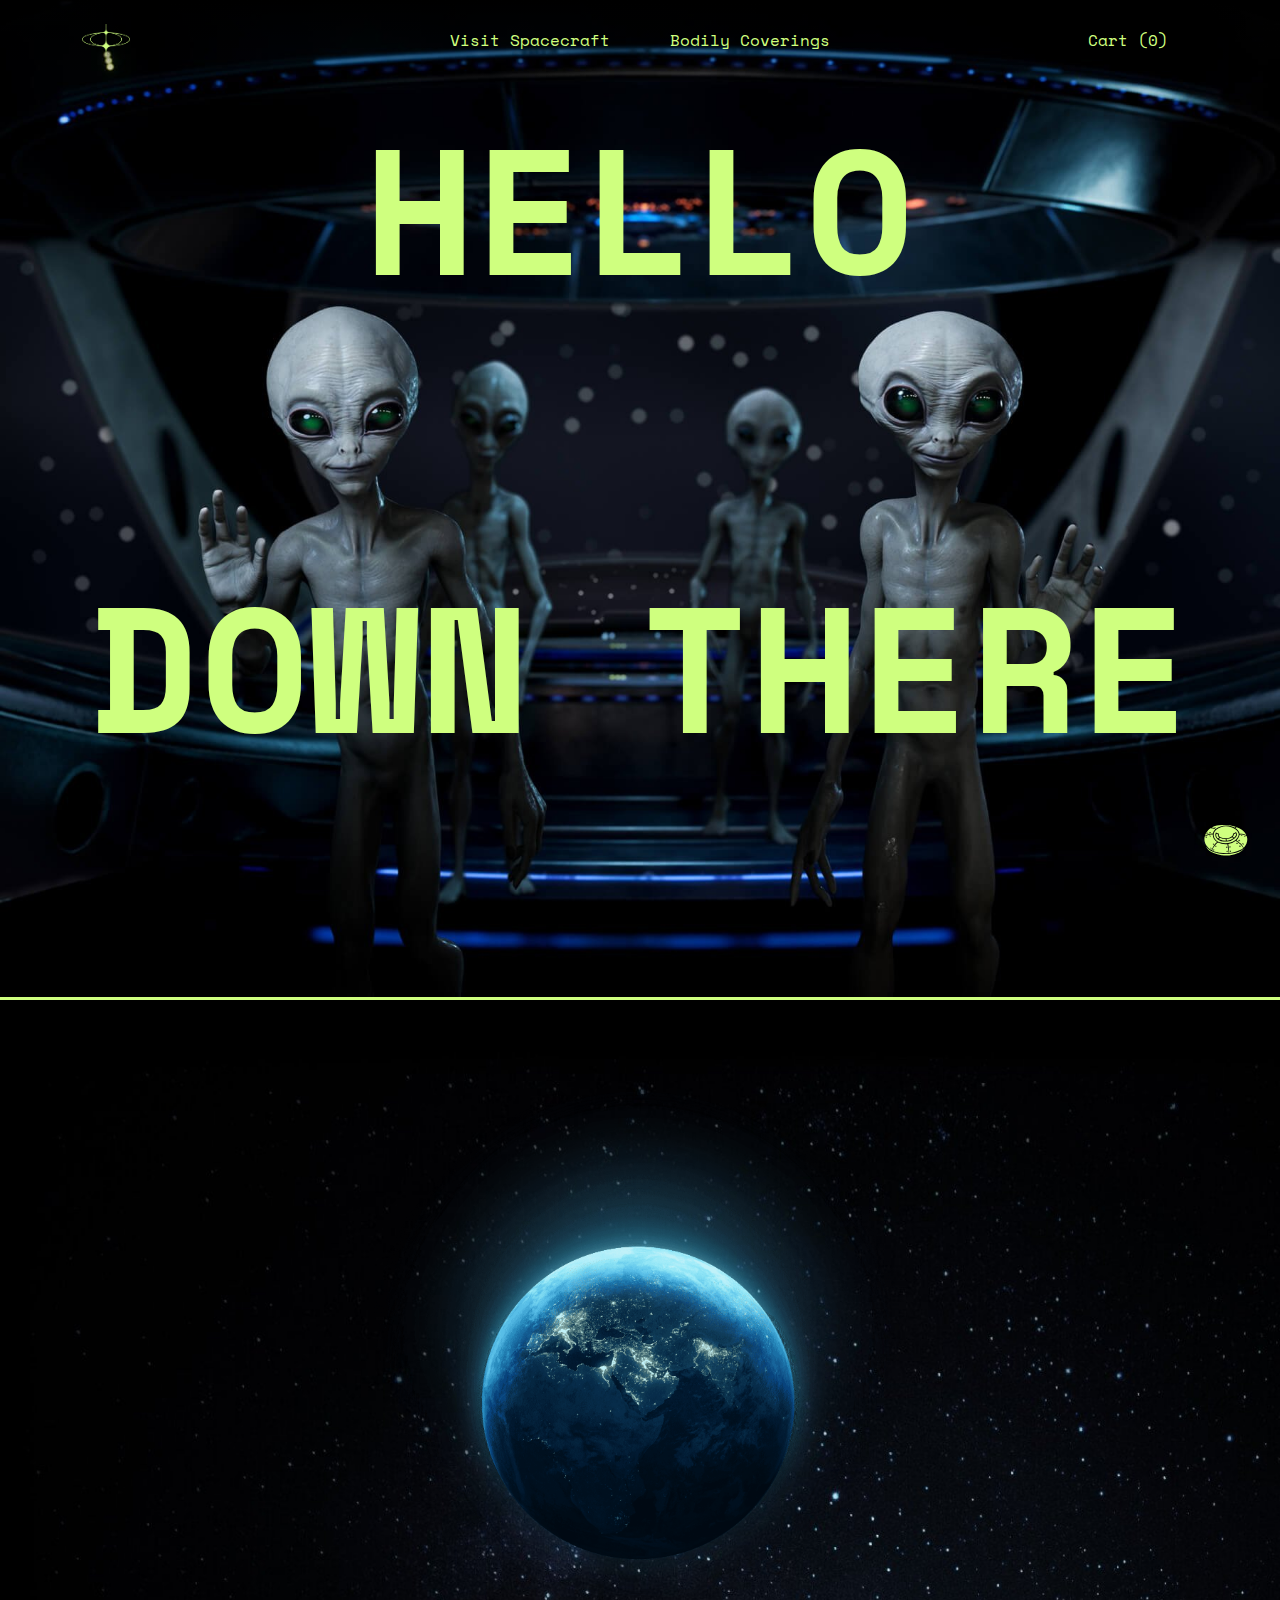
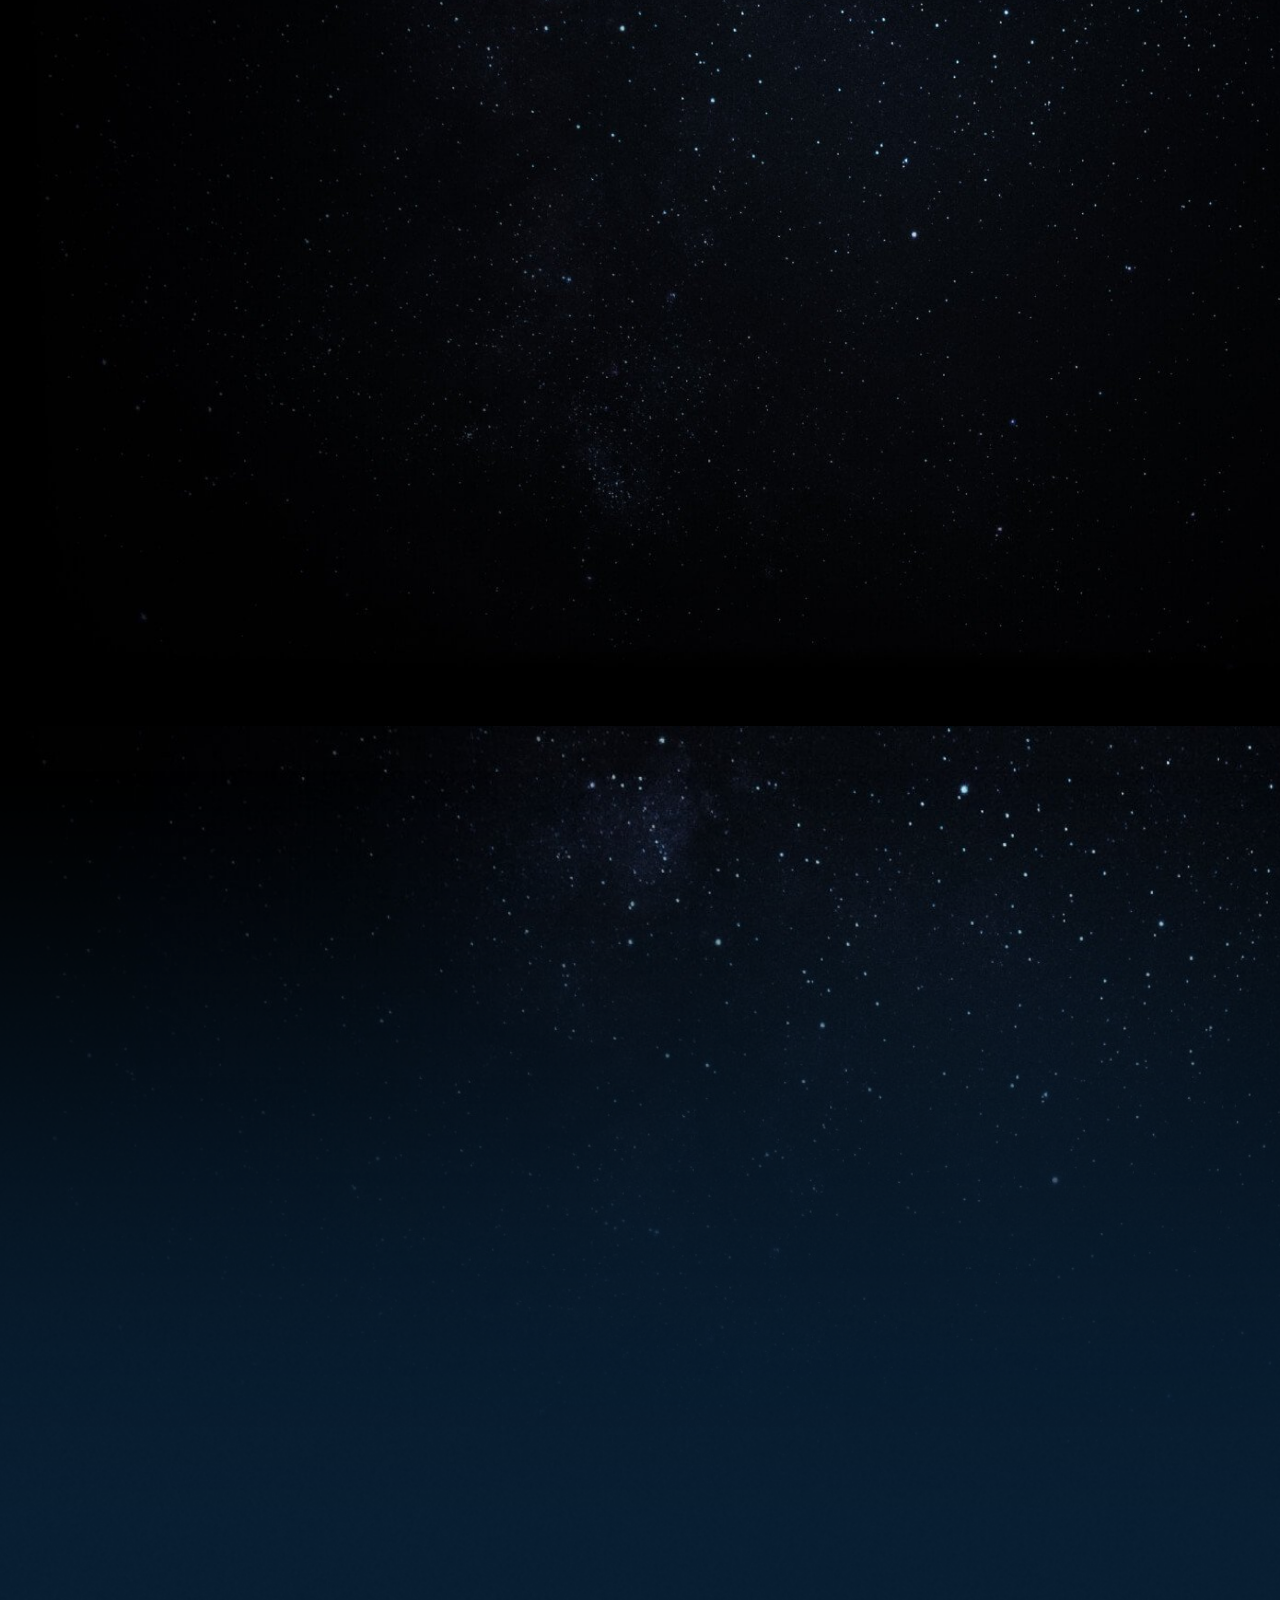
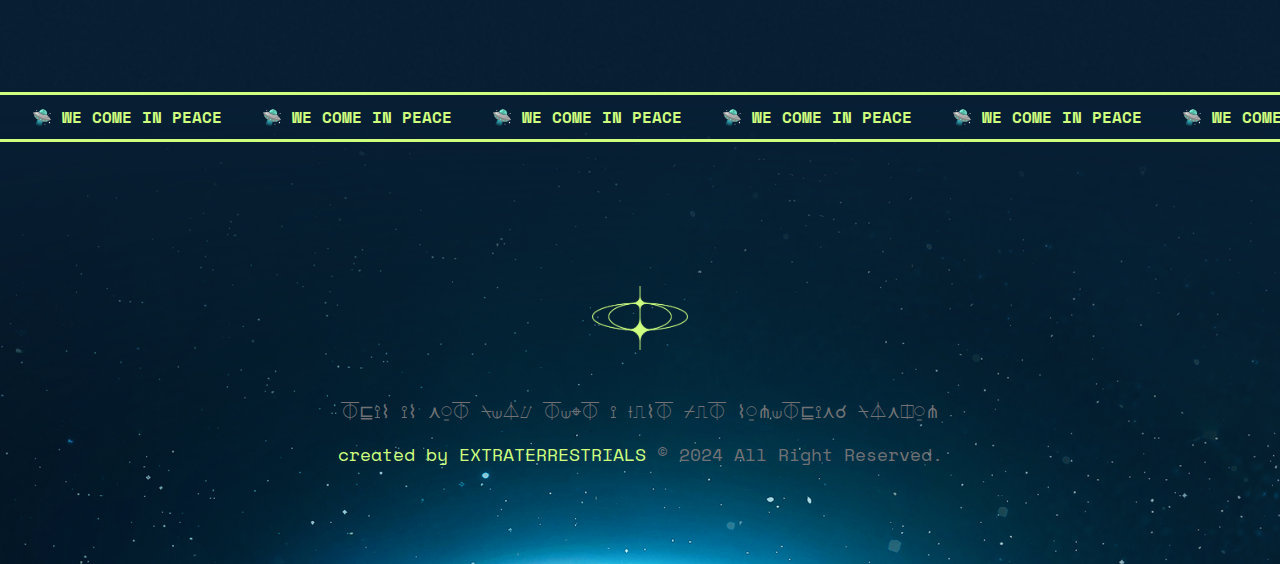
<file: index.html>
<!DOCTYPE html>
<html lang="en">

<head>
    <meta charset="UTF-8">
    <meta name="viewport" content="width=device-width, initial-scale=1.0">
    <title>extraterrestrials</title>
    <!-- fonts -->
    <link rel="preconnect" href="https://fonts.googleapis.com">
    <link rel="preconnect" href="https://fonts.gstatic.com" crossorigin>
    <link href="https://fonts.googleapis.com/css2?family=Space+Mono:ital,wght@0,400;0,700;1,400;1,700&display=swap"
        rel="stylesheet">
    <!-- stylesheets -->
    <link href="https://cdn.jsdelivr.net/npm/bootstrap@5.3.3/dist/css/bootstrap.min.css" rel="stylesheet"
        integrity="sha384-QWTKZyjpPEjISv5WaRU9OFeRpok6YctnYmDr5pNlyT2bRjXh0JMhjY6hW+ALEwIH" crossorigin="anonymous">
    <link rel="stylesheet" href="styles.css">
    <!--icon-->
    <link rel="icon" href="pics/alien.png">

</head>

<body>
    <!-- Navbar -->
    <nav class="navbar navbar-expand-lg">
        <div class="container">
            <a href="index.html">
                <img src="pics/Union.png" style="width: auto; height: 32px;">
            </a>
            <button class="navbar-toggler" type="button" data-toggle="collapse" data-target="#navbarNav"
                aria-controls="navbarNav" aria-expanded="false" aria-label="Toggle navigation">
                <span class="navbar-toggler-icon"></span>
            </button>
            <div class="collapse navbar-collapse " id="navbarNav">
                <ul class="navbar-nav ms-auto position-absolute top-50 start-50 translate-middle">
                    <li class="nav-item">
                        <a class="nav-link text-sm" href="spacecraft.html">Visit Spacecraft</a>
                    </li>
                    <li class="nav-item">
                        <a class="nav-link text-sm" href="bodily-coverings.html">Bodily Coverings</a>
                    </li>
                </ul>
                <ul class="navbar-nav ms-auto ">
                    <li class="nav-item">
                        <a class="nav-link text-sm" href="cart.html">Cart (0)</a>
                    </li>
                </ul>
            </div>
        </div>
    </nav>

    <!-- Hero section -->
    <section class="hero-section">
        <div class="container d-flex justify-content-center align-items-center">
            <div class="">
                <div class="col-12 text-center">
                    <h1 class="text-color top-text text-xl">HELLO</h1>
                </div>
                <div class="text-center">
                    <h1 class="text-color bottom-text text-xl">DOWN THERE</h1>
                </div>
            </div>
        </div>
        </div>
    </section>

    <!-- about section -->
    <section class="about-section section-padding">
        <div class=" d-flex justify-content-center align-items-center">
            <div class="row container">
                <div class="services-info col-12 mt-auto mb-5 text-center">
                    <div class="container mb-5">
                        <!-- it moves! -->
                        <img src="pics/earth.png" alt="Earth" class="earth-image"
                            style="max-width: 50%; max-height: auto;">
                    </div>
                    <div class="container fade-up">
                        <div class="mx-auto text-center" style="max-width: 800px;">
                            <h2 class="text-color mb-4 ">GREETINGS, EARTHLINGS!</h2>

                            <p class="text-color">What does a highly advanced civilization have to do to get noticed
                                around
                                here?<br><br>
                                We hail from the constellation Canis Minor and we're here to harvest your organs and
                                drain
                                your
                                oceans for rocket fuel. Kidding! That's more of a Canis Major vibe.<br><br>
                                Given that your human civilization has not yet achieved interstellar travel, you are
                                likely
                                unaware of how lonely space is. But we are aware! So we hooked up some garvanplows to a
                                couple
                                of flargenbows (and a minoflor, just for giggles) and set out to find some friends in
                                the
                                cosmos.<br><br>
                                For the last hundred years, we've been trying to make contact with you, to no avail. But
                                then
                                our Lead Human Researcher made a huge breakthrough: nothing is real to humans until it
                                is on
                                the
                                internet. So, we sincerely hope the 55,419th time is the charm!
                            </p>
                        </div>
                    </div>
                </div>
            </div>
        </div>
    </section>

    <!-- FAQ start -->
    <section class="faq-section text-color">
        <div class="overlay pt-5 ">
            <div class="container-fluid py-5">
                <div class="container py-5">
                    <div class="mx-auto text-center fade-up" style="max-width: 800px;">
                        <h1 class="faq-title">FAQS</h1>
                        <p class="faq-description text-color p-5">
                            We understand enough about your fragile human brains to know that you probably have
                            questions
                            about the sudden appearance of a race of technologically superior space beings on your
                            intergalactic doorstep. Our Human Affairs Officer has prepared some answers below.
                        </p>
                    </div>
                    <div class="row fade-up">
                        <div class="col-lg-4">
                            <div class="accordion" id="accordionFAQ1">
                                <div class="accordion-item">
                                    <h2 class="accordion-header" id="headingOne">
                                        <button class="accordion-button collapsed" type="button" data-toggle="collapse"
                                            data-target="#collapseOne" aria-expanded="false"
                                            aria-controls="collapseOne">
                                            WHAT PLANET DO WE LIVE ON?
                                        </button>
                                    </h2>
                                    <div id="collapseOne" class="accordion-collapse collapse"
                                        aria-labelledby="headingOne" data-parent="#accordionFAQ1">
                                        <div class="accordion-body">
                                            There are a few planets in the constellation Canis Minor unknown to humans.
                                            Most
                                            of us call the planet Strogador home, but some of the crew hails from the
                                            surrounding systems.
                                        </div>
                                    </div>
                                </div>
                                <div class="accordion-item">
                                    <h2 class="accordion-header" id="headingTwo">
                                        <button class="accordion-button collapsed" type="button" data-toggle="collapse"
                                            data-target="#collapseTwo" aria-expanded="false"
                                            aria-controls="collapseTwo">
                                            ARE WE FRIENDLY?
                                        </button>
                                    </h2>
                                    <div id="collapseTwo" class="accordion-collapse collapse"
                                        aria-labelledby="headingTwo" data-parent="#accordionFAQ1">
                                        <div class="accordion-body">
                                            Yes!!!!!!!! Please trust us!!! PLEASE!
                                        </div>
                                    </div>
                                </div>
                                <div class="accordion-item">
                                    <h2 class="accordion-header" id="headingThree">
                                        <button class="accordion-button collapsed" type="button" data-toggle="collapse"
                                            data-target="#collapseThree" aria-expanded="false"
                                            aria-controls="collapseThree">
                                            DO WE BREATHE OXYGEN?
                                        </button>
                                    </h2>
                                    <div id="collapseThree" class="accordion-collapse collapse"
                                        aria-labelledby="headingThree" data-parent="#accordionFAQ1">
                                        <div class="accordion-body">
                                            No. When we step off our spacecraft, we’re basically “holding our breath”
                                            the
                                            way humans would underwater. We’re able to do it for several hours before
                                            needing to re-board the ship for some of our fresh air.
                                        </div>
                                    </div>
                                </div>
                                <div class="accordion-item">
                                    <h2 class="accordion-header" id="headingFour">
                                        <button class="accordion-button collapsed" type="button" data-toggle="collapse"
                                            data-target="#collapseFour" aria-expanded="false"
                                            aria-controls="collapseFour">
                                            DO WE BELIEVE IN ASTROLOGY?
                                        </button>
                                    </h2>
                                    <div id="collapseFour" class="accordion-collapse collapse"
                                        aria-labelledby="headingFour" data-parent="#accordionFAQ1">
                                        <div class="accordion-body">
                                            We use the stars primarily as a map for travel, but sure, they could be a
                                            map
                                            for our personalities, too!
                                        </div>
                                    </div>
                                </div>
                                <div class="accordion-item">
                                    <h2 class="accordion-header" id="headingFive">
                                        <button class="accordion-button collapsed" type="button" data-toggle="collapse"
                                            data-target="#collapseFive" aria-expanded="false"
                                            aria-controls="collapseFive">
                                            HOW MUCH DNA DO WE SHARE?
                                        </button>
                                    </h2>
                                    <div id="collapseFive" class="accordion-collapse collapse"
                                        aria-labelledby="headingFive" data-parent="#accordionFAQ1">
                                        <div class="accordion-body">
                                            About 75%, which is as much DNA as you share with a chicken. This makes you
                                            poor
                                            test subjects, so no worries there!
                                        </div>
                                    </div>
                                </div>
                                <div class="accordion-item">
                                    <h2 class="accordion-header" id="headingSix">
                                        <button class="accordion-button collapsed" type="button" data-toggle="collapse"
                                            data-target="#collapseSix" aria-expanded="false"
                                            aria-controls="collapseSix">
                                            DO WE LIKE EARTH?
                                        </button>
                                    </h2>
                                    <div id="collapseSix" class="accordion-collapse collapse"
                                        aria-labelledby="headingSix" data-parent="#accordionFAQ1">
                                        <div class="accordion-body">
                                            Earth is our favorite planet to visit because of how quaint it is. Similar
                                            to
                                            how humans from big cities like to visit a small town for the simpler
                                            environment but then are glad to get back to the city.
                                        </div>
                                    </div>
                                </div>
                                <div class="accordion-item">
                                    <h2 class="accordion-header" id="headingSeven">
                                        <button class="accordion-button collapsed" type="button" data-toggle="collapse"
                                            data-target="#collapseSeven" aria-expanded="false"
                                            aria-controls="collapseSeven">
                                            DO WE WATCH FOOTBALL?
                                        </button>
                                    </h2>
                                    <div id="collapseSeven" class="accordion-collapse collapse"
                                        aria-labelledby="headingSeven" data-parent="#accordionFAQ1">
                                        <div class="accordion-body">
                                            From afar, we are not able to figure out the rules, but we do enjoy watching
                                            the
                                            crowds react to the players running around.
                                        </div>
                                    </div>
                                </div>
                            </div>
                        </div>
                        <div class="col-lg-4">
                            <div class="accordion" id="accordionFAQ2">
                                <div class="accordion-item">
                                    <h2 class="accordion-header" id="headingEight">
                                        <button class="accordion-button collapsed" type="button" data-toggle="collapse"
                                            data-target="#collapseEight" aria-expanded="false"
                                            aria-controls="collapseEight">
                                            HOW LONG HAVE WE BEEN AROUND?
                                        </button>
                                    </h2>
                                    <div id="collapseEight" class="accordion-collapse collapse"
                                        aria-labelledby="headingEight" data-parent="#accordionFAQ2">
                                        <div class="accordion-body">
                                            Our understanding of time is very different from yours. Let’s just say
                                            roughly
                                            about a hundred times longer than your civilization has existed.
                                        </div>
                                    </div>
                                </div>
                                <div class="accordion-item">
                                    <h2 class="accordion-header" id="headingNine">
                                        <button class="accordion-button collapsed" type="button" data-toggle="collapse"
                                            data-target="#collapseNine" aria-expanded="false"
                                            aria-controls="collapseNine">
                                            WHAT LANGUAGE DO WE SPEAK?
                                        </button>
                                    </h2>
                                    <div id="collapseNine" class="accordion-collapse collapse"
                                        aria-labelledby="headingNine" data-parent="#accordionFAQ2">
                                        <div class="accordion-body">
                                            The official language of Canis Minor is Canish.
                                        </div>
                                    </div>
                                </div>
                                <div class="accordion-item">
                                    <h2 class="accordion-header" id="headingTen">
                                        <button class="accordion-button collapsed" type="button" data-toggle="collapse"
                                            data-target="#collapseTen" aria-expanded="false"
                                            aria-controls="collapseTen">
                                            WHAT DO WE WANT?
                                        </button>
                                    </h2>
                                    <div id="collapseTen" class="accordion-collapse collapse"
                                        aria-labelledby="headingTen" data-parent="#accordionFAQ2">
                                        <div class="accordion-body">
                                            Friends! We want to share new experiences, our deepest darkest secrets and
                                            funny
                                            memes.
                                        </div>
                                    </div>
                                </div>
                                <div class="accordion-item">
                                    <h2 class="accordion-header" id="headingEleven">
                                        <button class="accordion-button collapsed" type="button" data-toggle="collapse"
                                            data-target="#collapseEleven" aria-expanded="false"
                                            aria-controls="collapseEleven">
                                            DOGS VS. CATS?
                                        </button>
                                    </h2>
                                    <div id="collapseEleven" class="accordion-collapse collapse"
                                        aria-labelledby="headingEleven" data-parent="#accordionFAQ2">
                                        <div class="accordion-body">
                                            They’re both so cute! Nothing beats Ooflas, our own little companions,
                                            though.
                                            We had to leave them at home with a friend.
                                        </div>
                                    </div>
                                </div>
                                <div class="accordion-item">
                                    <h2 class="accordion-header" id="headingTwelve">
                                        <button class="accordion-button collapsed" type="button" data-toggle="collapse"
                                            data-target="#collapseTwelve" aria-expanded="false"
                                            aria-controls="collapseTwelve">
                                            WHAT IS OUR FAVORITE COUNTRY?
                                        </button>
                                    </h2>
                                    <div id="collapseTwelve" class="accordion-collapse collapse"
                                        aria-labelledby="headingTwelve" data-parent="#accordionFAQ2">
                                        <div class="accordion-body">
                                            We understand not all humans have the time or access to travel, but
                                            honestly,
                                            every inch of your planet has something to brag about!
                                        </div>
                                    </div>
                                </div>
                                <div class="accordion-item">
                                    <h2 class="accordion-header" id="headingThirteen">
                                        <button class="accordion-button collapsed" type="button" data-toggle="collapse"
                                            data-target="#collapseThirteen" aria-expanded="false"
                                            aria-controls="collapseThirteen">
                                            WHAT DO WE LOOK LIKE?
                                        </button>
                                    </h2>
                                    <div id="collapseThirteen" class="accordion-collapse collapse"
                                        aria-labelledby="headingThirteen" data-parent="#accordionFAQ2">
                                        <div class="accordion-body">
                                            Our physical forms are much more malleable than the human body. This allows
                                            us
                                            to adapt to new environments across the cosmos. When we are on Earth, we
                                            choose
                                            to look more similar to humans for your own comfort.
                                        </div>
                                    </div>
                                </div>
                                <div class="accordion-item">
                                    <h2 class="accordion-header" id="headingFourteen">
                                        <button class="accordion-button collapsed" type="button" data-toggle="collapse"
                                            data-target="#collapseFourteen" aria-expanded="false"
                                            aria-controls="collapseFourteen">
                                            WHAT SHOULD WE CALL YOU?
                                        </button>
                                    </h2>
                                    <div id="collapseFourteen" class="accordion-collapse collapse"
                                        aria-labelledby="headingFourteen" data-parent="#accordionFAQ2">
                                        <div class="accordion-body">
                                            Obviously, we have names! Ask us and we'll tell you. Just like meeting a new
                                            human friend.
                                        </div>
                                    </div>
                                </div>
                            </div>
                        </div>
                        <div class="col-lg-4">
                            <div class="accordion" id="accordionFAQ3">
                                <div class="accordion-item">
                                    <h2 class="accordion-header" id="headingFifteen">
                                        <button class="accordion-button collapsed" type="button" data-toggle="collapse"
                                            data-target="#collapseFifteen" aria-expanded="false"
                                            aria-controls="collapseFifteen">
                                            HOW SHOULD YOU GREET US?
                                        </button>
                                    </h2>
                                    <div id="collapseFifteen" class="accordion-collapse collapse"
                                        aria-labelledby="headingFifteen" data-parent="#accordionFAQ3">
                                        <div class="accordion-body">
                                            Please don’t scream or run away! No one likes being greeted that way. Just
                                            say
                                            “howdy,” or however else you’d greet a normal human friend.
                                        </div>
                                    </div>
                                </div>
                                <div class="accordion-item">
                                    <h2 class="accordion-header" id="headingSixteen">
                                        <button class="accordion-button collapsed" type="button" data-toggle="collapse"
                                            data-target="#collapseSixteen" aria-expanded="false"
                                            aria-controls="collapseSixteen">
                                            WHAT DO WE EAT?
                                        </button>
                                    </h2>
                                    <div id="collapseSixteen" class="accordion-collapse collapse"
                                        aria-labelledby="headingSixteen" data-parent="#accordionFAQ3">
                                        <div class="accordion-body">
                                            Not humans, if that’s what you’re wondering.
                                        </div>
                                    </div>
                                </div>
                                <div class="accordion-item">
                                    <h2 class="accordion-header" id="headingSeventeen">
                                        <button class="accordion-button collapsed" type="button" data-toggle="collapse"
                                            data-target="#collapseSeventeen" aria-expanded="false"
                                            aria-controls="collapseSeventeen">
                                            CAN YOU VISIT OUR PLANET?
                                        </button>
                                    </h2>
                                    <div id="collapseSeventeen" class="accordion-collapse collapse"
                                        aria-labelledby="headingSeventeen" data-parent="#accordionFAQ3">
                                        <div class="accordion-body">
                                            Technically, you could. However, because of temporal anomalies as you
                                            approach
                                            the speed of light, by the time you returned to Earth, everyone you know and
                                            love would no longer be alive.
                                        </div>
                                    </div>
                                </div>
                                <div class="accordion-item">
                                    <h2 class="accordion-header" id="headingEighteen">
                                        <button class="accordion-button collapsed" type="button" data-toggle="collapse"
                                            data-target="#collapseEighteen" aria-expanded="false"
                                            aria-controls="collapseEighteen">
                                            DO WE HAVE ANY HOBBIES?
                                        </button>
                                    </h2>
                                    <div id="collapseEighteen" class="accordion-collapse collapse"
                                        aria-labelledby="headingEighteen" data-parent="#accordionFAQ3">
                                        <div class="accordion-body">
                                            Astral Paddle is the cosmos’ fastest-growing sport. We’d love to show you
                                            how
                                            it’s played.
                                        </div>
                                    </div>
                                </div>
                                <div class="accordion-item">
                                    <h2 class="accordion-header" id="headingNineteen">
                                        <button class="accordion-button collapsed" type="button" data-toggle="collapse"
                                            data-target="#collapseNineteen" aria-expanded="false"
                                            aria-controls="collapseNineteen">
                                            HOW LONG ARE WE STAYING?
                                        </button>
                                    </h2>
                                    <div id="collapseNineteen" class="accordion-collapse collapse"
                                        aria-labelledby="headingNineteen" data-parent="#accordionFAQ3">
                                        <div class="accordion-body">
                                            It has taken hundreds of years to get your attention! Now that we have it,
                                            we
                                            want to make our efforts worthwhile. So, we’ll be around awhile.
                                        </div>
                                    </div>
                                </div>
                                <div class="accordion-item">
                                    <h2 class="accordion-header" id="headingTwenty">
                                        <button class="accordion-button collapsed" type="button" data-toggle="collapse"
                                            data-target="#collapseTwenty" aria-expanded="false"
                                            aria-controls="collapseTwenty">
                                            DO WE HAVE TENTACLES?
                                        </button>
                                    </h2>
                                    <div id="collapseTwenty" class="accordion-collapse collapse"
                                        aria-labelledby="headingTwenty" data-parent="#accordionFAQ3">
                                        <div class="accordion-body">
                                            Because we can change forms, sometimes we have tentacles, sometimes we
                                            don’t,
                                            whatever works best for the situation.
                                        </div>
                                    </div>
                                </div>
                                <div class="accordion-item">
                                    <h2 class="accordion-header" id="headingTwentyOne">
                                        <button class="accordion-button collapsed" type="button" data-toggle="collapse"
                                            data-target="#collapseTwentyOne" aria-expanded="false"
                                            aria-controls="collapseTwentyOne">
                                            WHAT'S THE SECRET TO THE UNIVERSE?
                                        </button>
                                    </h2>
                                    <div id="collapseTwentyOne" class="accordion-collapse collapse"
                                        aria-labelledby="headingTwentyOne" data-parent="#accordionFAQ3">
                                        <div class="accordion-body">
                                            Sigh. You really need to stop asking.
                                        </div>
                                    </div>
                                </div>
                            </div>
                        </div>
                    </div>
                </div>
            </div>
        </div>
    </section>
    <!-- FAQ end -->


    <!-- footer -->
    <section class="footer">

        <!-- moving text section -->
        <section class="moving-text-section text-color">
            <div class="container-fluid">
                <div class="moving-text">
                    <div class="moving-content">
                        <span class="moving-item">🛸 WE COME IN PEACE</span>
                        <span class="moving-item">🛸 WE COME IN PEACE</span>
                        <span class="moving-item">🛸 WE COME IN PEACE</span>
                        <span class="moving-item">🛸 WE COME IN PEACE</span>
                        <span class="moving-item">🛸 WE COME IN PEACE</span>
                        <span class="moving-item">🛸 WE COME IN PEACE</span>
                        <span class="moving-item">🛸 WE COME IN PEACE</span>
                        <span class="moving-item">🛸 WE COME IN PEACE</span>
                        <span class="moving-item">🛸 WE COME IN PEACE</span>
                        <span class="moving-item">🛸 WE COME IN PEACE</span>
                        <span class="moving-item">🛸 WE COME IN PEACE</span>
                    </div>
                    <!-- needed a second one to simulate the never ending scroll -->
                    <div class="moving-content">
                        <span class="moving-item">🛸 WE COME IN PEACE</span>
                        <span class="moving-item">🛸 WE COME IN PEACE</span>
                        <span class="moving-item">🛸 WE COME IN PEACE</span>
                        <span class="moving-item">🛸 WE COME IN PEACE</span>
                        <span class="moving-item">🛸 WE COME IN PEACE</span>
                        <span class="moving-item">🛸 WE COME IN PEACE</span>
                        <span class="moving-item">🛸 WE COME IN PEACE</span>
                        <span class="moving-item">🛸 WE COME IN PEACE</span>
                        <span class="moving-item">🛸 WE COME IN PEACE</span>
                        <span class="moving-item">🛸 WE COME IN PEACE</span>
                        <span class="moving-item">🛸 WE COME IN PEACE</span>
                    </div>
                </div>
            </div>
        </section>
        <!-- copyright part -->
        <div class="container-fluid py-5">
            <div class="container py-5">
                <div class="footer-item">
                    <img src="pics/Union.png" style="width: auto; height: 64px;" class="my-5">
                    <p>⏁⊑⟟⌇ ⟟⌇ ⋏⍜⏁ ⍀⟒⏃⌰ ⏁⟒⌖⏁ ⟟ ⟊⎍⌇⏁ ⌿⎍⏁ ⌇⍜⋔⟒⏁⊑⟟⋏☌ ⍀⏃⋏⎅⍜⋔</p>
                    <p class="mb-0"><a class="" href="#">created by EXTRATERRESTRIALS </a> © 2024 All Right
                        Reserved.</p>
                </div>
            </div>
        </div>

    </section>

    <!-- Back to Top -->
    <a href="#" class="btn-btt back-to-top">
        <img src="svg/spaceship.svg" alt="ship">
    </a>


    <!-- Bootstrap and jQuery scripts -->
    <script src="script.js"></script>
    <script src="https://code.jquery.com/jquery-3.5.1.slim.min.js"></script>
    <script src="https://cdn.jsdelivr.net/npm/@popperjs/core@2.5.4/dist/umd/popper.min.js"></script>
    <script src="https://stackpath.bootstrapcdn.com/bootstrap/4.5.2/js/bootstrap.min.js"></script>

    <script src="shoptest.js"></script>
    <script>
        document.addEventListener('DOMContentLoaded', function () {
            updateCartCount(); // Update the cart count on page load
        });
    </script>

</body>

</html>
</file>
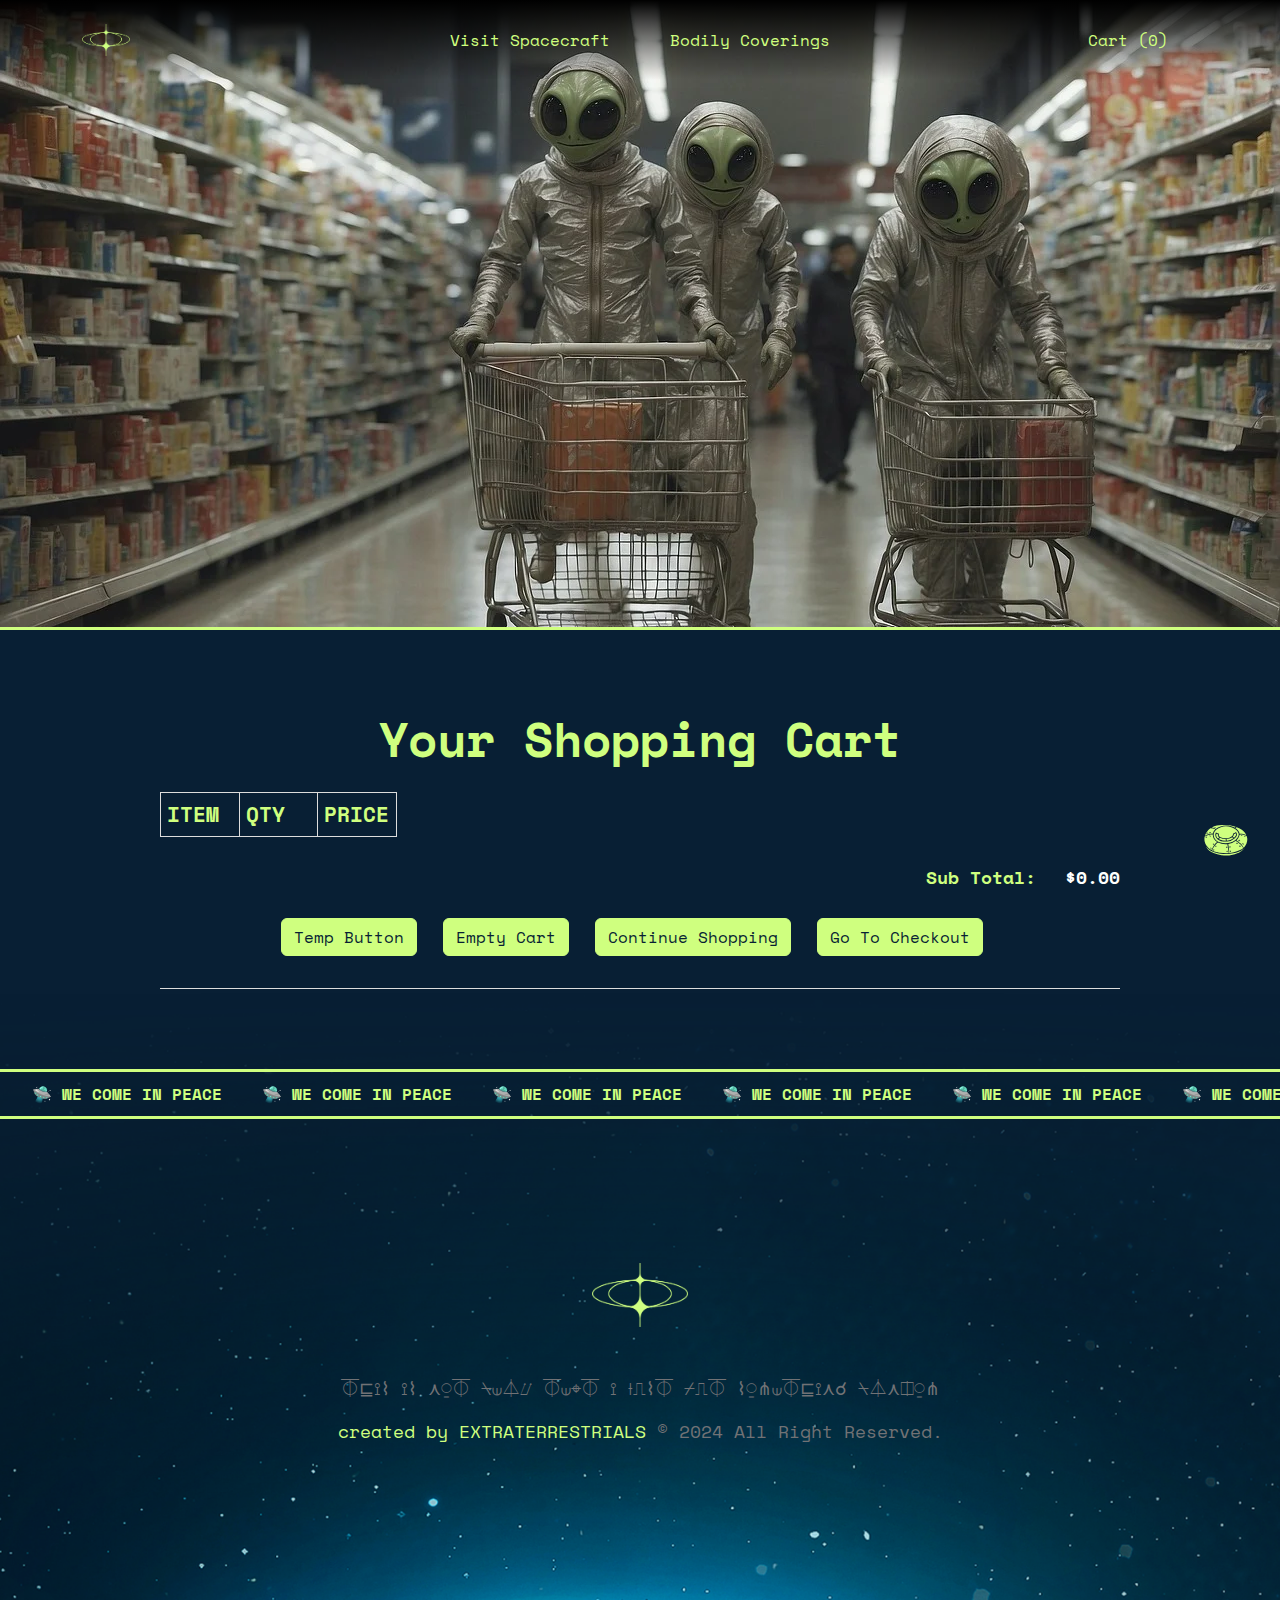
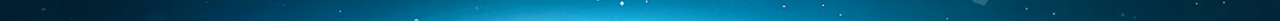
<file: cart.html>
<!DOCTYPE html>
<html lang="en">

<head>
    <meta charset="UTF-8">
    <meta name="viewport" content="width=device-width, initial-scale=1.0">
    <title>extraterrestrials</title>
    <!-- fonts -->
    <link rel="preconnect" href="https://fonts.googleapis.com">
    <link rel="preconnect" href="https://fonts.gstatic.com" crossorigin>
    <link href="https://fonts.googleapis.com/css2?family=Space+Mono:ital,wght@0,400;0,700;1,400;1,700&display=swap"
        rel="stylesheet">
    <!-- stylesheets -->
    <link href="https://cdn.jsdelivr.net/npm/bootstrap@5.3.3/dist/css/bootstrap.min.css" rel="stylesheet"
        integrity="sha384-QWTKZyjpPEjISv5WaRU9OFeRpok6YctnYmDr5pNlyT2bRjXh0JMhjY6hW+ALEwIH" crossorigin="anonymous">
    <link rel="stylesheet" href="css/stylescart.css">
    <link rel="stylesheet" href="styles.css">
    
    <!--icon-->
    <link rel="icon" href="pics/alien.png">

</head>

<body>
    <!-- Navbar -->
    <nav class="navbar navbar-expand-lg">
        <div class="container">
            <a href="index.html">
                <img src="pics/Union.png" style="width: auto; height: 32px;">
            </a>
            <button class="navbar-toggler" type="button" data-toggle="collapse" data-target="#navbarNav"
                aria-controls="navbarNav" aria-expanded="false" aria-label="Toggle navigation">
                <span class="navbar-toggler-icon"></span>
            </button>
            <div class="collapse navbar-collapse " id="navbarNav">
                <ul class="navbar-nav ms-auto position-absolute top-50 start-50 translate-middle">
                    <li class="nav-item">
                        <a class="nav-link text-sm" style="text-decoration: none;" href="spacecraft.html">Visit Spacecraft</a>
                    </li>
                    <li class="nav-item">
                        <a class="nav-link text-sm" style="text-decoration: none;" href="bodily-coverings.html">Bodily Coverings</a>
                    </li>
                </ul>
                <ul class="navbar-nav ms-auto ">
                    <li class="nav-item">
                        <a class="nav-link text-sm" style="text-decoration: none;" href="cart.html">Cart (0)</a>
                    </li>
                </ul>
            </div>
        </div>
    </nav>

    <!-- Hero Section -->
    <section class="hero-section-cart">
      
    </section>

    <!-- Cart Section -->
    <div id="site">
        <div id="content">
            <h1>Your Shopping Cart</h1>
            <form id="shopping-cart" action="cart.html" method="post">
                <table class="shopping-cart text-color">
                  <thead>
                    <tr>
                        <th scope="col">Item</th>
                        <th scope="col">Qty</th>
                        <th scope="col" colspan="2">Price</th>
                    </tr>
                  </thead>
                  <tbody>
                  
                  </tbody>
                </table>
                <p id="sub-total">
                    <strong>Sub Total</strong>: <span id="stotal"></span>
                </p>
                <ul id="shopping-cart-actions">
                    <li>
                        <input type="submit" name="update" id="" class="btn" value="Temp Button" />
                    </li>
                    <li>
                        <input type="submit" name="delete" id="empty-cart" class="btn" value="Empty Cart" />
                    </li>
                    <li>
                        <a href="bodily-coverings.html" class="btn">Continue Shopping</a>
                    </li>
                    <li>
                        <a href="checkout.html" class="btn">Go To Checkout</a>
                    </li>
                </ul>
            </form>
        </div>
   </div>
    <!-- footer -->
    <section class="footer">
        <div class="section-padding">
            <!-- moving text section -->
            <section class="moving-text-section text-color">
                <div class="container-fluid">
                    <div class="moving-text">
                        <div class="moving-content">
                            <span class="moving-item">🛸 WE COME IN PEACE</span>
                            <span class="moving-item">🛸 WE COME IN PEACE</span>
                            <span class="moving-item">🛸 WE COME IN PEACE</span>
                            <span class="moving-item">🛸 WE COME IN PEACE</span>
                            <span class="moving-item">🛸 WE COME IN PEACE</span>
                            <span class="moving-item">🛸 WE COME IN PEACE</span>
                            <span class="moving-item">🛸 WE COME IN PEACE</span>
                            <span class="moving-item">🛸 WE COME IN PEACE</span>
                            <span class="moving-item">🛸 WE COME IN PEACE</span>
                            <span class="moving-item">🛸 WE COME IN PEACE</span>
                        </div>
                        <div class="moving-content">
                            <span class="moving-item">🛸 WE COME IN PEACE</span>
                            <span class="moving-item">🛸 WE COME IN PEACE</span>
                            <span class="moving-item">🛸 WE COME IN PEACE</span>
                            <span class="moving-item">🛸 WE COME IN PEACE</span>
                            <span class="moving-item">🛸 WE COME IN PEACE</span>
                            <span class="moving-item">🛸 WE COME IN PEACE</span>
                            <span class="moving-item">🛸 WE COME IN PEACE</span>
                            <span class="moving-item">🛸 WE COME IN PEACE</span>
                            <span class="moving-item">🛸 WE COME IN PEACE</span>
                            <span class="moving-item">🛸 WE COME IN PEACE</span>
                        </div>
                    </div>
                </div>
            </section>
            <div class="container-fluid py-5">
                <div class="container py-5">
                    <div class="footer-item">
                        <img src="pics/Union.png" style="width: auto; height: 64px;" class="my-5">
                        <p>⏁⊑⟟⌇ ⟟⌇ ⋏⍜⏁ ⍀⟒⏃⌰ ⏁⟒⌖⏁ ⟟ ⟊⎍⌇⏁ ⌿⎍⏁ ⌇⍜⋔⟒⏁⊑⟟⋏☌ ⍀⏃⋏⎅⍜⋔</p>
                        <p class="mb-0"><a class="" href="#">created by EXTRATERRESTRIALS </a> © 2024 All Right
                            Reserved.</p>
                    </div>
                </div>
            </div>
        </div>
    </section>
    
     <!-- Back to Top -->
     <a href="#" class="btn-btt back-to-top">
        <img src="svg/spaceship.svg" alt="ship">
    </a>

    <!-- Bootstrap and jQuery scripts -->
    <script src="script.js"></script>
    <script src="shoptest.js"></script>
    <script src="https://code.jquery.com/jquery-3.5.1.slim.min.js"></script>
    <script src="https://cdn.jsdelivr.net/npm/@popperjs/core@2.5.4/dist/umd/popper.min.js"></script>
    <script src="https://stackpath.bootstrapcdn.com/bootstrap/4.5.2/js/bootstrap.min.js"></script>
         <!--script-->
         
         
</body>

</html>
</file>
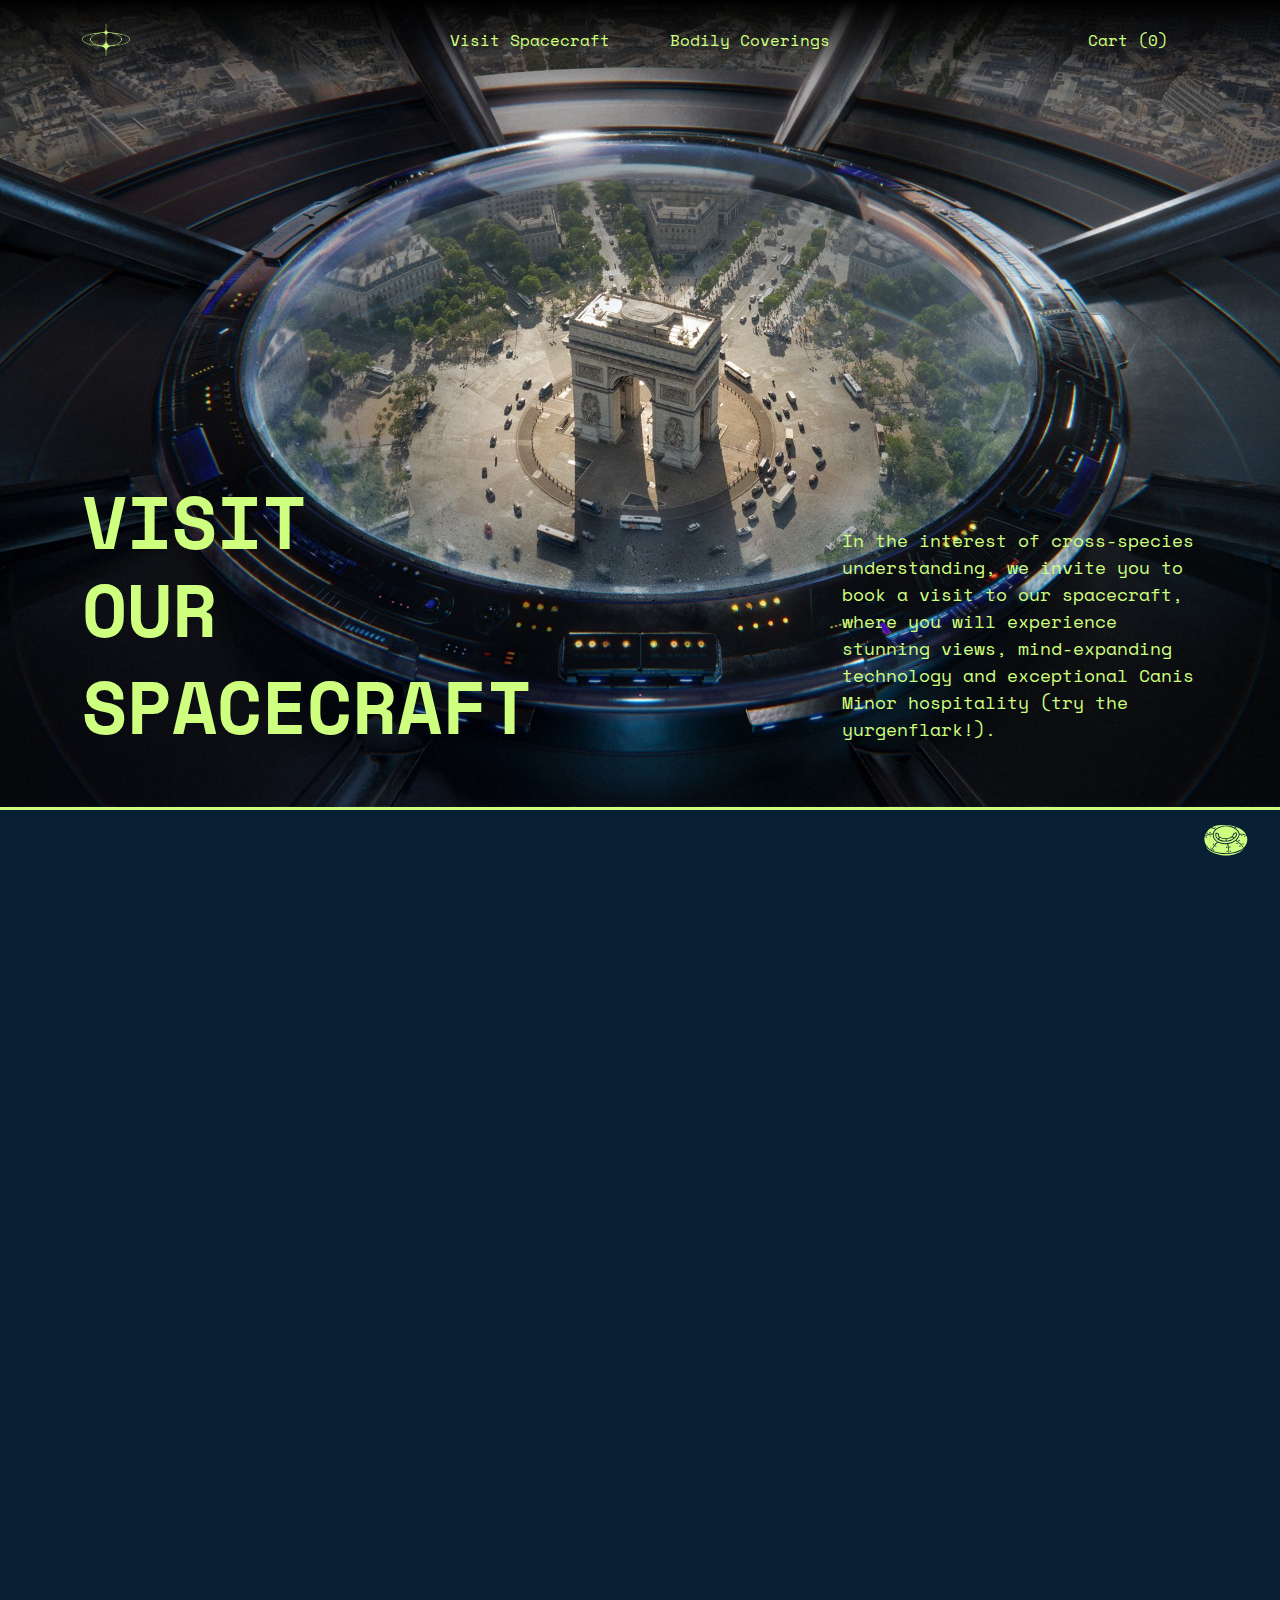
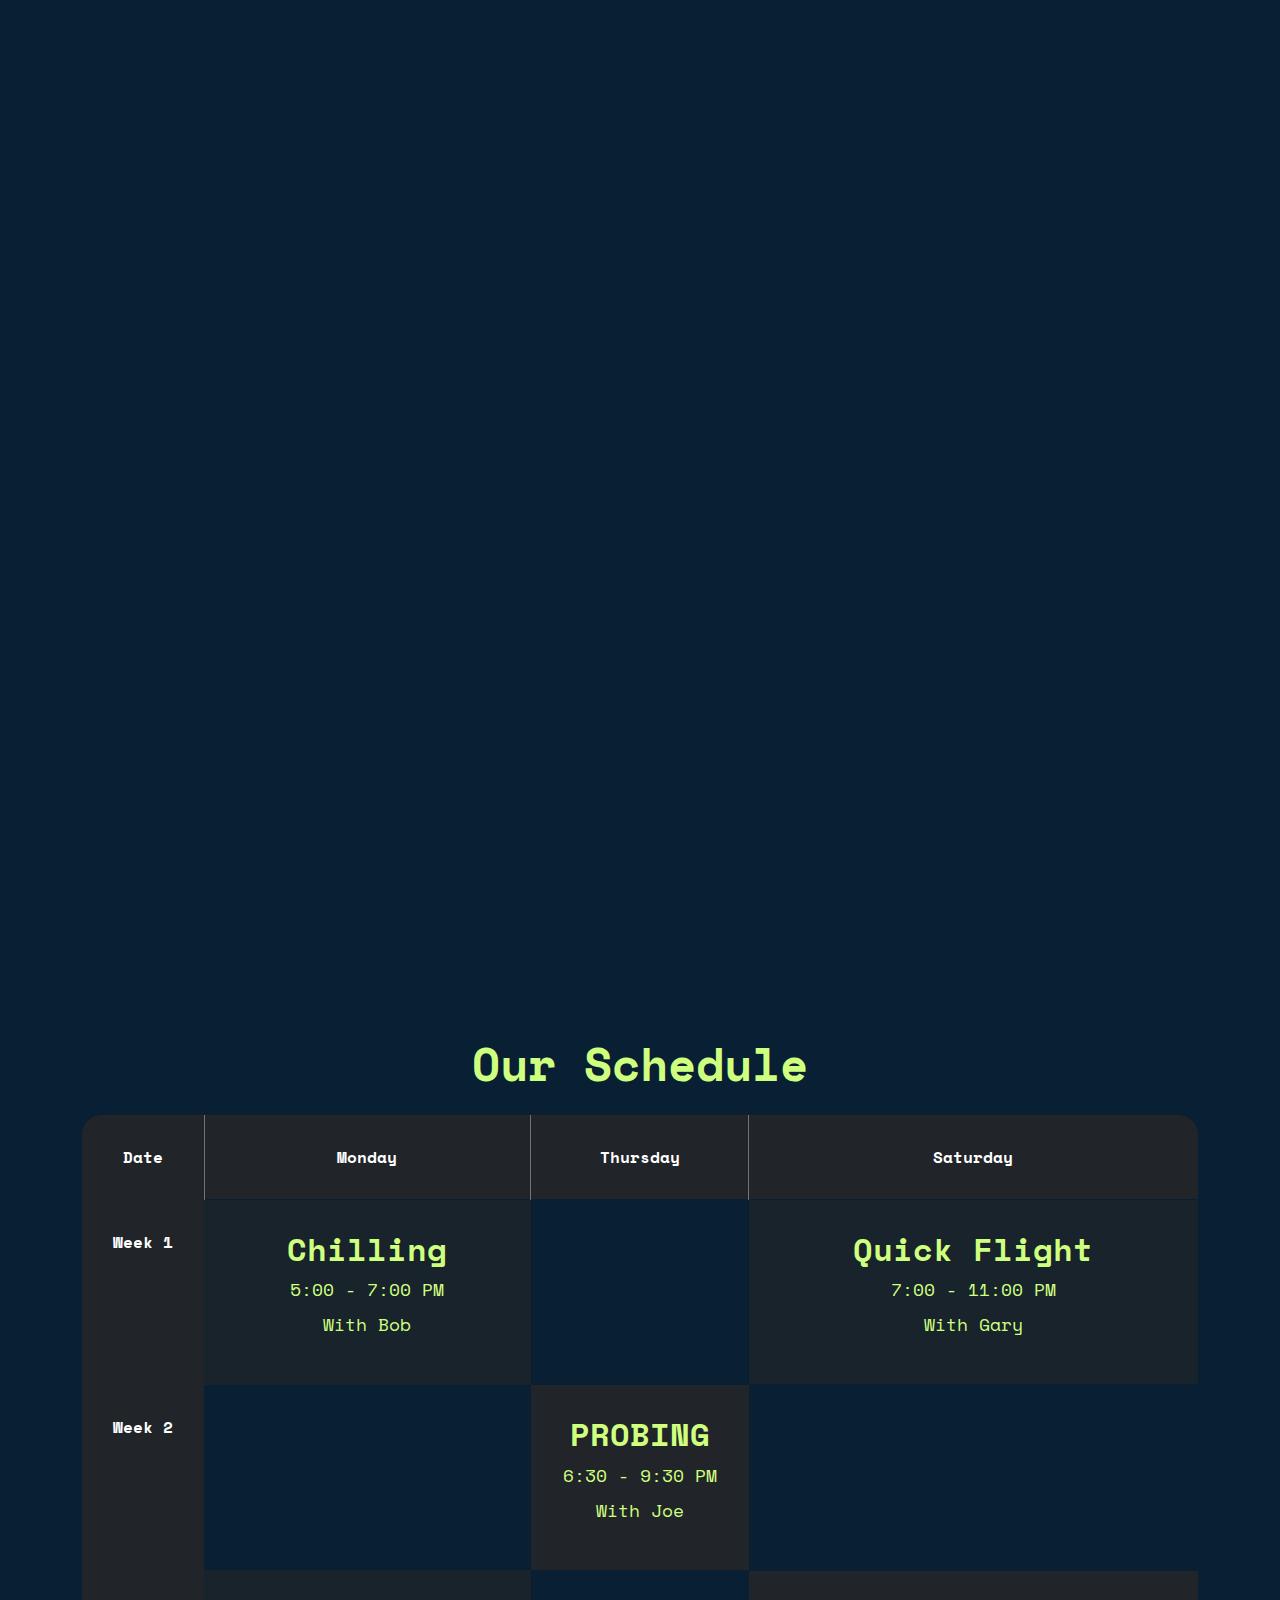
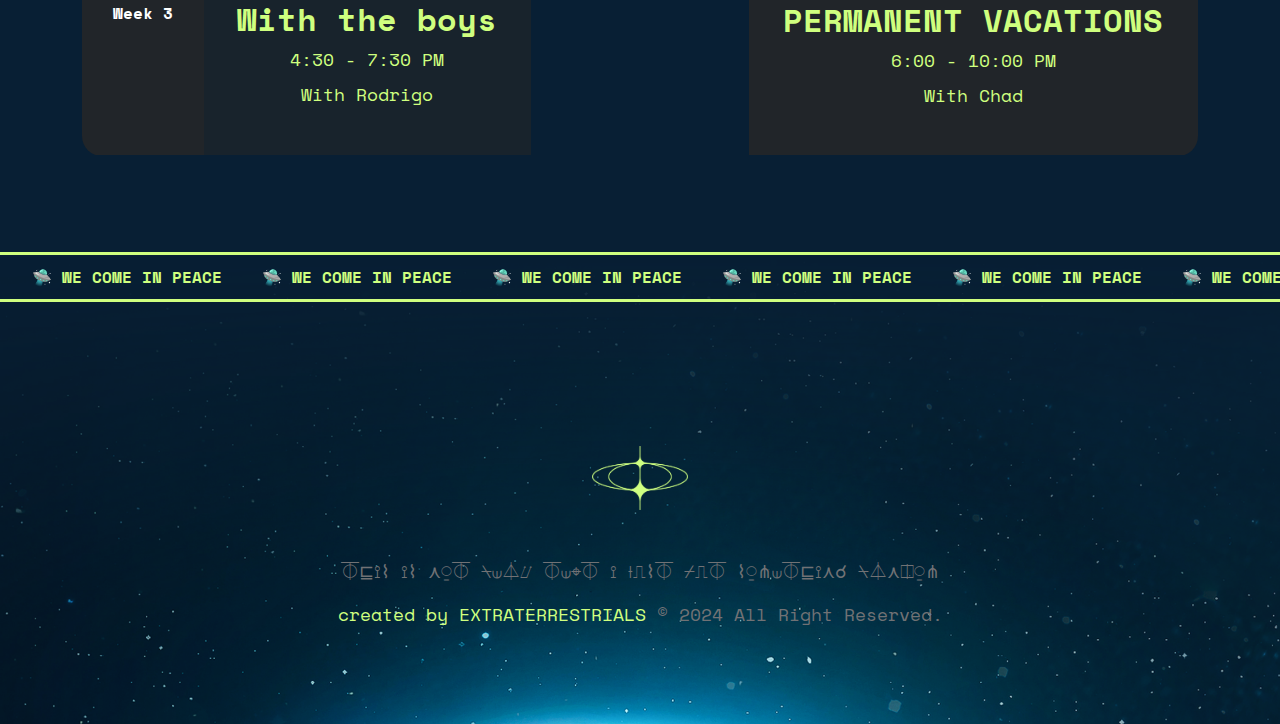
<file: spacecraft.html>
<!DOCTYPE html>
<html lang="en">

<head>
    <meta charset="UTF-8">
    <meta name="viewport" content="width=device-width, initial-scale=1.0">
    <title>extraterrestrials</title>
    <!-- fonts -->
    <link rel="preconnect" href="https://fonts.googleapis.com">
    <link rel="preconnect" href="https://fonts.gstatic.com" crossorigin>
    <link href="https://fonts.googleapis.com/css2?family=Space+Mono:ital,wght@0,400;0,700;1,400;1,700&display=swap"
        rel="stylesheet">
    <!-- stylesheets -->
    <link href="https://cdn.jsdelivr.net/npm/bootstrap@5.3.3/dist/css/bootstrap.min.css" rel="stylesheet"
        integrity="sha384-QWTKZyjpPEjISv5WaRU9OFeRpok6YctnYmDr5pNlyT2bRjXh0JMhjY6hW+ALEwIH" crossorigin="anonymous">
    <link rel="stylesheet" href="styles.css">
    <!--icon-->
    <link rel="icon" href="pics/alien.png">
</head>

<body>
    <!-- Navbar -->
    <nav class="navbar navbar-expand-lg">
        <div class="container">
            <a href="index.html">
                <img src="pics/Union.png" style="width: auto; height: 32px;">
            </a>
            <button class="navbar-toggler" type="button" data-toggle="collapse" data-target="#navbarNav"
                aria-controls="navbarNav" aria-expanded="false" aria-label="Toggle navigation">
                <span class="navbar-toggler-icon"></span>
            </button>
            <div class="collapse navbar-collapse " id="navbarNav">
                <ul class="navbar-nav ms-auto position-absolute top-50 start-50 translate-middle">
                    <li class="nav-item">
                        <a class="nav-link text-sm" href="spacecraft.html">Visit Spacecraft</a>
                    </li>
                    <li class="nav-item">
                        <a class="nav-link text-sm" href="bodily-coverings.html">Bodily Coverings</a>
                    </li>
                </ul>
                <ul class="navbar-nav ms-auto ">
                    <li class="nav-item">
                        <a class="nav-link text-sm" href="cart.html">Cart (0)</a>
                    </li>
                </ul>
            </div>
        </div>
    </nav>

    <!-- Hero Section -->
    <section class="hero-section-spaceship align-items-end">
        <div class="container ">
            <div class="row gy-5 justify-content-between align-items-end pb-5">
                <div class="col-12 col-md-4 col-lg-3 col-xl-4 mb-5 mb-md-0 ">
                    <h1 class="text-start">VISIT OUR</h1>
                    <h1 class="text-start">SPACECRAFT</h1>
                </div>
                <div class="col-12 col-md-4 col-lg-3 col-xl-4 mb-5 mb-md-0 ">
                    <p class="text-color text-start">In the interest of cross-species understanding, we invite you
                        to book a visit to our spacecraft, where you will experience
                        stunning views, mind-expanding technology and exceptional Canis Minor
                        hospitality (try the yurgenflark!).
                    </p>
                </div>
            </div>
        </div>
    </section>

    <!-- about -->
    <section class="about-section-spaceship section-padding">
        <div class="container">
            <div class="row section-padding fade-up">
                <div class="col-lg-6 col-12 mb-4 mb-lg-0 d-flex align-items-center ">
                    <div class="services-info">
                        <h2 class="text-color mb-4">WHAT TO EXPECT</h2>
                        <p class="text-color">We can understand why you might be nervous – it is a giant metal flying
                            object, after all, from a place you’ve never been or even heard of. It’s nothing like a car
                            or plane, but don’t worry! We’ve done this plenty of times and people mostly make it back
                            fully intact.</p>
                    </div>
                </div>
                <div class="col-lg-6 col-12">
                    <img src="pics/planet.png" class="about-image img-fluid rad-med">
                </div>
            </div>

            <div class="row section-padding fade-up">
                <div class="col-lg-6 col-12">
                    <img src="pics/clothing.jpg" class="about-image img-fluid rad-med">
                </div>
                <div class="col-lg-6 col-12 mb-4 mb-lg-0 d-flex align-items-center">
                    <div class="services-info">
                        <h2 class="text-color mb-4">how to dress</h2>
                        <p class="text-color">We will try to make your journey as enjoyable as possible, but since your
                            human bodies are not familiar with this form of travel, we suggest wearing only the most
                            comfortable coverings. We have designed a few you might enjoy.</p>
                    </div>
                </div>
            </div>

            <div class="row section-padding fade-up">
                <div class="col-lg-6 col-12 mb-4 mb-lg-0 d-flex align-items-center">
                    <div class="services-info">
                        <h2 class="text-color mb-4">ARRIVAL & DEPARTURE</h2>
                        <p class="text-color">After booking your visit, a giant light beam will appear at your specified
                            time and location. Once you are off the ground, time will not move at the rate you are
                            accustomed to, so ensure you have things in order back on Earth. If you do not show up, you
                            will still be charged.</p>
                    </div>
                </div>
                <div class="col-lg-6 col-12">
                    <img src="pics/visit.jpg" class="about-image img-fluid rad-med" style="max-height: 450px;">
                </div>
            </div>

        </div>
    </section>
    <!-- schedule -->
    <section class="schedule-section section-padding">
        <div class="container">
            <div class="row">

                <div class="col-12 text-center">
                    <h2 class="text-color mb-4">Our Schedule</h1>

                        <div class="table-responsive">
                            <table class="schedule-table table table-dark text-color">
                                <thead>
                                    <tr>
                                        <th scope="col">Date</th>
                                        <th scope="col">Monday</th>
                                        <th scope="col">Thursday</th>
                                        <th scope="col">Saturday</th>
                                    </tr>
                                </thead>
                                <tbody>
                                    <tr>
                                        <th scope="row">Week 1</th>
                                        <td class="table-background-image-wrap Chilling-background-image">
                                            <h3>Chilling</h3>
                                            <p class="mb-2">5:00 - 7:00 PM</p>
                                            <p>With Bob</p>
                                            <div class="section-overlay"></div>
                                        </td>

                                        <td style="background-color: rgb(8, 31, 52)"></td>
                                        <td class="table-background-image-wrap flight-background-image">
                                            <h3>Quick Flight</h3>
                                            <p class="mb-2">7:00 - 11:00 PM</p>
                                            <p>With Gary</p>
                                            <div class="section-overlay"></div>
                                        </td>
                                    </tr>

                                    <tr>
                                        <th scope="row">Week 2</th>
                                        <td style="background-color: rgb(8, 31, 52)"></td>
                                        <td class="table-background-image-wrap probing-background-image">
                                            <h3>PROBING</h3>
                                            <p class="mb-2">6:30 - 9:30 PM</p>
                                            <p>With Joe</p>
                                        </td>
                                        <td style="background-color: rgb(8, 31, 52)"></td>
                                    </tr>

                                    <tr>
                                        <th scope="row">Week 3</th>
                                        <td class="table-background-image-wrap boys-background-image">
                                            <h3>With the boys</h3>
                                            <p class="mb-2">4:30 - 7:30 PM</p>
                                            <p>With Rodrigo</p>
                                            <div class="section-overlay"></div>
                                        </td>

                                        <td style="background-color: rgb(8, 31, 52)"></td>
                                        <td class="table-background-image-wrap vaca-background-image">
                                            <h3>PERMANENT VACATIONS</h3>
                                            <p class="mb-2">6:00 - 10:00 PM</p>
                                            <p>With Chad</p>
                                        </td>
                                    </tr>
                                </tbody>
                            </table>
                        </div>
                </div>
            </div>
        </div>
    </section>
    <!-- footer -->
    <section class="footer">
        <!-- moving text section -->
        <section class="moving-text-section text-color">
            <div class="container-fluid">
                <div class="moving-text">
                    <div class="moving-content">
                        <span class="moving-item">🛸 WE COME IN PEACE</span>
                        <span class="moving-item">🛸 WE COME IN PEACE</span>
                        <span class="moving-item">🛸 WE COME IN PEACE</span>
                        <span class="moving-item">🛸 WE COME IN PEACE</span>
                        <span class="moving-item">🛸 WE COME IN PEACE</span>
                        <span class="moving-item">🛸 WE COME IN PEACE</span>
                        <span class="moving-item">🛸 WE COME IN PEACE</span>
                        <span class="moving-item">🛸 WE COME IN PEACE</span>
                        <span class="moving-item">🛸 WE COME IN PEACE</span>
                        <span class="moving-item">🛸 WE COME IN PEACE</span>
                    </div>
                    <div class="moving-content">
                        <span class="moving-item">🛸 WE COME IN PEACE</span>
                        <span class="moving-item">🛸 WE COME IN PEACE</span>
                        <span class="moving-item">🛸 WE COME IN PEACE</span>
                        <span class="moving-item">🛸 WE COME IN PEACE</span>
                        <span class="moving-item">🛸 WE COME IN PEACE</span>
                        <span class="moving-item">🛸 WE COME IN PEACE</span>
                        <span class="moving-item">🛸 WE COME IN PEACE</span>
                        <span class="moving-item">🛸 WE COME IN PEACE</span>
                        <span class="moving-item">🛸 WE COME IN PEACE</span>
                        <span class="moving-item">🛸 WE COME IN PEACE</span>
                    </div>
                </div>
            </div>
        </section>
        <div class="container-fluid py-5">
            <div class="container py-5">
                <div class="footer-item">
                    <img src="pics/Union.png" style="width: auto; height: 64px;" class="my-5">
                    <p>⏁⊑⟟⌇ ⟟⌇ ⋏⍜⏁ ⍀⟒⏃⌰ ⏁⟒⌖⏁ ⟟ ⟊⎍⌇⏁ ⌿⎍⏁ ⌇⍜⋔⟒⏁⊑⟟⋏☌ ⍀⏃⋏⎅⍜⋔</p>
                    <p class="mb-0"><a class="" href="#">created by EXTRATERRESTRIALS </a> © 2024 All Right
                        Reserved.</p>
                </div>
            </div>
        </div>
    </section>

    <!-- Back to Top -->
    <a href="#" class="btn-btt back-to-top">
        <img src="svg/spaceship.svg" alt="ship">
    </a>

    <!-- Bootstrap and jQuery scripts -->
    <script src="script.js"></script>
    <script src="https://code.jquery.com/jquery-3.5.1.slim.min.js"></script>
    <script src="https://cdn.jsdelivr.net/npm/@popperjs/core@2.5.4/dist/umd/popper.min.js"></script>
    <script src="https://stackpath.bootstrapcdn.com/bootstrap/4.5.2/js/bootstrap.min.js"></script>

    <script src="shoptest.js"></script>
    <script>
        document.addEventListener('DOMContentLoaded', function () {
            updateCartCount(); // Update the cart count on page load
        });
    </script>

</body>

</html>
</file>
<file: styles.css>
/*--------------------
        variables
-------------------*/
:root {
    --white-color: #ffffff;
    --primary-color: hsla(82.5, 100%, 74.9%, 1);

    --dark-color: rgb(8, 31, 52);
    --secondary-color: #717275;

    --body-font-family: "Space Mono", monospace;

    --h1-font-size: 74px;
    --h2-font-size: 46px;
    --h3-font-size: 32px;
    --h4-font-size: 28px;
    --h5-font-size: 24px;
    --h6-font-size: 18px;
    --p-font-size: 18px;
    --btn-font-size: 14px;
    --text-xl: 200px;
 

    --border-radius-medium: 20px;

    --font-weight-light: 300;
    --font-weight-normal: 400;
    --font-weight-bold: 700;
}

body {
    background-color: var(--dark-color);
    font-family: var(--body-font-family);
}

/*------------------------ 
        typography
------------------------*/

h2,
h3,
h4,
h5,
h6 {
    color: var(--primary-color);
}

h1,
h2,
h3,
h4,
h5,
h6 {
    font-weight: var(--font-weight-bold);
}

h1 {
    font-size: var(--h1-font-size);
}

h2 {
    font-size: var(--h2-font-size);
}

h3 {
    font-size: var(--h3-font-size);
}

h4 {
    font-size: var(--h4-font-size);
}

h5 {
    font-size: var(--h5-font-size);
}

h6 {
    font-size: var(--h6-font-size);
}

p {
    color: var(--secondary-color);
    font-size: var(--p-font-size);
    font-weight: var(--font-weight-light);
}


a,
button {
    touch-action: manipulation;
    transition: all 0.3s;
}

a {
    display: inline-block;
    color: var(--secondary-color);
    text-decoration: none;
}

b,
strong {
    font-weight: var(--font-weight-bold);
}


.text-xl {
    font-size: var(--text-xl);
}
.text-sm {
    font-size: var(--text-sm) !important;
}

.text-color {
    color: var(--primary-color);
}

.rad-med {
    border-radius: var(--border-radius-medium);
}

.back-to-top {
    position: fixed;
    display: none;
    right: 30px;
    bottom: 30px;
    z-index: 99;
}

.hover:hover {
    color: var(--primary-color);
    filter: invert(0.4);
}
/*------------------------
        sections
------------------------*/
.section-padding {
    padding-top: 80px;
    padding-bottom: 80px;
}

.section-overlay {
    background-color: var(--dark-color);
    position: absolute;
    top: 0;
    left: 0;
    pointer-events: none;
    width: 100%;
    height: 100%;
    opacity: 0.35;
}

.section-overlay+.container {
    position: relative;
}

/*-- -----------
    navbar
-------------*/

.navbar {
    background: linear-gradient(to bottom, rgba(0, 0, 0, 1), rgba(0, 0, 0, 0));
    position: absolute;
    top: 0;
    z-index: 9;
    width: 100%;

}


.navbar-expand-lg .navbar-nav .nav-link {
    margin: 10px;
    padding: 10px 20px;
}

.navbar-nav .nav-link {
    color: var(--primary-color);
    font-size: var(--p-font-size);
    font-weight: var(--font-weight-normal);
    position: relative;
    padding-top: 15px;
    padding-bottom: 15px;
}

.navbar-nav .nav-link.active,
.navbar-nav .nav-link:hover {
    filter: invert(0.4);
}

.navbar-toggler {
    border: 0;
    padding: 0;
    cursor: pointer;
    margin: 0;

}

.navbar-toggler-icon {
    /*** did you know theres a tool to encode svg links into css??? ***/
    background-image: url("data:image/svg+xml;charset=utf8,%3Csvg viewBox='0 0 30 30' xmlns='http://www.w3.org/2000/svg'%3E%3Cpath stroke='rgba(204, 255, 51, 0.5)' stroke-width='2' stroke-linecap='round' stroke-miterlimit='10' d='M4 7h22M4 15h22M4 23h22'/%3E%3C/svg%3E");
}


/*----------------------
        hero
------------------------*/

.hero-section {
    background: url('pics/header-bg.jpg') center center/cover no-repeat;
    height: 90vw;
 
    border-bottom: var(--primary-color);
    border-bottom-style: solid;
    color: var(--primary-color);
    padding-top: 100px;
}

.hero-section-spaceship {
    background: url('pics/spaceship.jpg') center center/cover no-repeat;
    position: relative;
    overflow: hidden;
    padding-top: 100px;
    height: 90vh;
    border-bottom: var(--primary-color);
    border-bottom-style: solid;
    display: flex;
    justify-content: center;
    align-items: center;
    text-align: center;
    color: var(--primary-color);
}

.hero-section-coverings {
    background: url('pics/Bodily-Coverings.jpg') center center/cover no-repeat;
    position: relative;
    overflow: hidden;
    padding-top: 100px;
    height: 90vh;
    border-bottom: var(--primary-color);
    border-bottom-style: solid;
    display: flex;
    justify-content: center;
    align-items: center;
    text-align: center;
    color: var(--primary-color);
}

.hero-section-cart {
    background: url('pics/cart1.webp') center center/cover no-repeat;
    position: relative;
    overflow: hidden;
    padding-top: 100px;
    height: 70vh;
    border-bottom: var(--primary-color);
    border-bottom-style: solid;
    display: flex;
    justify-content: center;
    align-items: center;
    text-align: center;
    color: var(--primary-color);
}

.top-text {
    top: 0;
}

.bottom-text {
    margin-top: 15vw;
}


/*------------------------
        about
------------------------*/
.about-section {
    background-image: url('pics/space.jpg');
    background-repeat: no-repeat;
    background-size: cover;
    position: relative;
}

.about-section-spaceship {
    background-color: var(--dark-color);
    background-repeat: no-repeat;
    background-size: cover;
    position: relative;
}

.about-text-info {
    backdrop-filter: blur(5px) saturate(180%);
    -webkit-backdrop-filter: blur(5px) saturate(180%);
    background-color: rgba(255, 255, 255, 0.75);
    border-radius: var(--border-radius-medium);
    border: 1px solid rgba(209, 213, 219, 0.3);
    position: absolute;
    bottom: 0;
    right: 0;
    left: 0;
    margin: 20px;
    padding: 35px;
}

.earth-container {
    display: flex;
    justify-content: center;
    align-items: center;
}

.earth-image {
    transition: transform 0.1s ease-out;
}

/*------------------------
        button
------------------------*/
.btn-btt {
    width: 48px;
    height: 48px;
    padding: 0;
    display: flex;
    align-items: center;
    justify-content: center;
    font-weight: normal;
}

@keyframes rotate-ship {
    0% {
        transform: rotate(0deg);
    }

    25% {
        transform: rotate(-15deg);
    }

    50% {
        transform: rotate(0deg);
    }

    75% {
        transform: rotate(15deg);
    }

    100% {
        transform: rotate(0deg);
    }
}

/* Apply the animation on hover */
.btn-btt:hover img {
    animation: rotate-ship 1s infinite;
}

/*--------------
    schedule
 ----------------*/
.schedule-section {
    background-color: var(--dark-color);
}

.schedule-table {
    border-radius: var(--border-radius-medium);
    position: relative;
    overflow: hidden;
}


.schedule-table th,
.schedule-table tr,
.schedule-table td {
    border-bottom-color: transparent;
    padding: 30px;
}

.schedule-table tr:last-child th,
.schedule-table tr:last-child td {
    border-bottom-color: transparent;
}

.schedule-table thead th {
    border-right: 1px solid var(--secondary-color);
    border-bottom-color: transparent;
}

.schedule-table th+td {
    border-bottom: 0;
}

.schedule-table thead th:last-child {
    border-right-color: transparent;
}

/*** all the images  ***/
.schedule-table .Chilling-background-image {
    background-image: url('https://images.unsplash.com/photo-1499532744860-fb7526b66e7b?q=80&w=2744&auto=format&fit=crop&ixlib=rb-4.0.3&ixid=M3wxMjA3fDB8MHxwaG90by1wYWdlfHx8fGVufDB8fHx8fA%3D%3D');
}

.schedule-table .flight-background-image {
    background-image: url('https://images.unsplash.com/photo-1687985826611-80b714011d0b?q=80&w=2664&auto=format&fit=crop&ixlib=rb-4.0.3&ixid=M3wxMjA3fDB8MHxwaG90by1wYWdlfHx8fGVufDB8fHx8fA%3D%3D');
}

.schedule-table .boys-background-image {
    background-image: url('https://media.istockphoto.com/id/527138615/photo/the-mothership-has-arrive.webp?b=1&s=170667a&w=0&k=20&c=ZsJxgprjU5KiPDZjNRyHN5KxOUlsh6KNzqGFpIWugbI=');
}

.schedule-table .probing-background-image {
    background-image: url('https://media.istockphoto.com/id/527138615/photo/the-mothership-has-arrive.webp?b=1&s=170667a&w=0&k=20&c=ZsJxgprjU5KiPDZjNRyHN5KxOUlsh6KNzqGFpIWugbI=');
}

.schedule-table .vaca-background-image {
    background-image: url('https://media.istockphoto.com/id/1479510452/photo/one-man-with-alien-mask-eating-alone-inside-a-fast-food-store-bad-food-hamburger-and-french.jpg?s=612x612&w=0&k=20&c=MQkSzu6zXYAG7l6NvMOmu1qFaVtqKQzMV5DSyMRLFlw=');
}

.table-background-image-wrap {
    background-repeat: no-repeat;
    background-position: center;
    background-size: cover;
    box-shadow: none;
    position: relative;
}

.schedule-table h3,
.schedule-table p {
    color: var(--primary-color);
    position: relative;
    z-index: 2;
}

/*----------------------
        products
 ------------------------*/

.product-section {
    background-color: var(--dark-color);
    z-index: 1;

}

.product-section .product-item {
    text-align: center;
    text-decoration: none;
    display: block;
    position: relative;
    padding-bottom: 100px;
    cursor: pointer;
    z-index: 2;
}

.product-section .product-item .product-thumbnail {
    margin-bottom: 30px;
    position: relative;
    top: 0;
    -webkit-transition: .3s all ease;
    -o-transition: .3s all ease;
    transition: .3s all ease;
}

.product-section .product-item .buy-icon {
    position: absolute;
    width: 70px;
    height: 70px;
    display: inline-block;
    background: #2f2f2fb0;
    bottom: 15px;
    left: 50%;
    -webkit-transform: translateX(-50%);
    -ms-transform: translateX(-50%);
    transform: translateX(-50%);
    margin-bottom: -17.5px;
    border-radius: 50%;
    opacity: 0;
    visibility: hidden;
    -webkit-transition: .3s all ease;
    -o-transition: .3s all ease;
    transition: .3s all ease;
    z-index: 3;
}

.product-section .product-item .buy-icon img {
    position: absolute;
    left: 50%;
    top: 50%;
    -webkit-transform: translate(-50%, -50%);
    -ms-transform: translate(-50%, -50%);
    transform: translate(-50%, -50%);
}

.product-section .product-item:before {
    bottom: 0;
    left: 0;
    right: 0;
    position: absolute;
    content: "";
    background: #ceff7f4d;
    height: 0%;
    z-index: 0;
    border-radius: 10px;
    -webkit-transition: .3s all ease;
    -o-transition: .3s all ease;
    transition: .3s all ease;
}

.product-section .product-item:hover .product-thumbnail {
    top: -25px;
}

.product-section .product-item:hover .buy-icon {
    bottom: 0;
    opacity: 1;
    visibility: visible;
}

.product-section .product-item:hover:before {
    height: 70%;
}

/*----------------------
        product top
 ------------------------*/

.service-icon {
    border-radius: 10px;
    flex: 0 0 50px;
    height: 50px;
    line-height: 50px;
    text-align: center;
    background: #3b5d50;
    margin-right: 20px;
    color: #ffffff;
}
.product-line {
        border-bottom: 1px solid;
        border-color: #ceff7fa1;
        bottom: 0;
        left: 0;
        padding-bottom: 40px;
        width: 100%;
}
/*------------------------
         moving text 
------------------------*/
.moving-text-section {
    background-color: transparent;
    padding: 10px 0;
    overflow: hidden;
    border-top-style: solid;
    border-bottom-style: solid;
    position: relative;
    border-color: var(--primary-color);
}

.moving-text {
    display: flex;
    white-space: nowrap;
    animation: moveLeft 20s linear infinite;
}

.moving-content {
    display: flex;
    white-space: nowrap;
}

.moving-item {
    display: inline-block;
    margin: 0 20px;
    font-weight: bold;
    white-space: nowrap;
}

@keyframes moveLeft {
    0% {
        transform: translateX(0);
    }

    100% {
        transform: translateX(-100%);
    }
}

/****************** 
        FAQs 
**********************/
.faq-section {
    background-image: url(pics/spacecut.jpg);
    background-repeat: no-repeat;
    background-size: cover;
    position: relative;

}

/*** pain ITA vars ***/
.accordion {
    --bs-accordion-active-bg: none;
    --bs-accordion-color: var(--primary-color);
    --bs-accordion-btn-color: var(--primary-color);
    --bs-accordion-active-color: var(--primary-color);
    --bs-accordion-btn-focus-border-color: var(--primary-color);
    --bs-accordion-border-width: 0px;
    --bs-accordion-bg: transparent;
}

/*** getting rid of focus outline ***/
.accordion-button:focus {
    box-shadow: none;
    border-color: rgba(0, 0, 0, .125);
}

/*** custum buttons ***/
.accordion-button::after {
    background-image: url("data:image/svg+xml,%3Csvg xmlns='http://www.w3.org/2000/svg' width='16' height='16' fill='hsla(82.5, 100%25, 74.9%25, 1)' class='bi bi-plus-lg' viewBox='0 0 16 16'%3E%3Cpath fill-rule='evenodd' d='M8 2a.5.5 0 0 1 .5.5v5h5a.5.5 0 0 1 0 1h-5v5a.5.5 0 0 1-1 0v-5h-5a.5.5 0 0 1 0-1h5v-5A.5.5 0 0 1 8 2'/%3E%3C/svg%3E");
    transition: all 0.5s;
}

.accordion-button:not(.collapsed)::after {
    background-image: url("data:image/svg+xml,%3Csvg xmlns='http://www.w3.org/2000/svg' width='16' height='16' fill='hsla(82.5, 100%25, 74.9%25, 1)' class='bi bi-dash' viewBox='0 0 16 16'%3E%3Cpath d='M4 8a.5.5 0 0 1 .5-.5h7a.5.5 0 0 1 0 1h-7A.5.5 0 0 1 4 8'/%3E%3C/svg%3E");
}

/****************** 
        footer 
**********************/
.footer {
    background: url(pics/Footer_bg.png) center center no-repeat;
    background-size: cover;
    mix-blend-mode: normal;
    text-align: center;
}

.footer a {
    color: var(--primary-color);
}
.overlay {
    background: url(pics/background.png);
        background-repeat: no-repeat;
    background-position: center;
    background-size: cover;
    box-shadow: none;
    position: relative;
}

/*boxes fade*/
@keyframes fadeUp {
    from {
        opacity: 0;
        transform: translateY(40px);
    }

    to {
        opacity: 1;
        transform: translateY(0);
    }
}

.fade-up {
    opacity: 0;
    transform: translateY(40px);
    transition: opacity 2s ease-out, transform 2s ease-out;
}

.fade-up.visible {
    opacity: 1;
    transform: translateY(0);
}
/****************** 
        lightbox 
**********************/
.modal-content {
    background-color: rgba(8, 31, 52, 0.95); /* Dark background with transparency */
    border-radius: var(--border-radius-medium);
    border: 2px solid hsla(82.5, 100%, 74.9%, 1); /* Neon green border */
    box-shadow: 0 0 15px hsla(82.5, 100%, 74.9%, 1); /* Glowing effect */
}

.modal-header, .modal-body {
    color: var(--primary-color); /* Neon green text */
}

.modal-header {
    border-bottom: 1px solid var(--primary-color);
}


.add-to-cart button {
    background-color: hsla(82.5, 100%, 74.9%, 0.8); /* Neon green background */
    border: none;
    color: var(--dark-color); /* Dark text */
    padding: 10px 20px;
    font-size: var(--btn-font-size);
    border-radius: var(--border-radius-medium);
    transition: background-color 0.3s, transform 0.3s;
}

.add-to-cart button:hover {
    background-color: rgba(206, 255, 127, 0.479); /* Brighter neon green on hover */
    transform: translateY(-3px); /* Lift button on hover */
}

/*************************** 
        Media queries 
****************************/
@media (min-width: 1500px) and (max-width: 2600px) {
    .hero-section {
        min-height: 1000px;
        max-height: 90vh;
    }
}

@media (max-width: 1470px) {
    .text-xl {
        font-size: 14vw;
    }

    .bottom-text {
        margin-top: 19vw;
    }
    .hero-section {
        min-height: 1000px;
        max-height: 90vh;
    }
}

@media (max-width: 977px) {
    .text-xl {
        font-size: 20vw;
    }

    .bottom-text {
        margin-top: 2vw;
    }
    .hero-section {
        max-height: 90vh;
    }
}

@media (max-width: 768px) {
    .hero-section {
        height: 160vw;
    }

    .text-xl {
        font-size: 32vw;
    }
}

@media (max-width: 583px) {
    .hero-section {
        height: 180vw;
    }
}

@media (max-width: 425px) {
    .text-xl {
        font-size: 32vw;
    }
    :root {
        --text-sm: 13px;
    }
}
</file>
<file: css/stylescart.css>
:active, :focus {
	outline-style: none;
}

a:link {
	color: #cc8500;
	text-decoration: none;
}

a:hover {
	color: #cc1400;
	text-decoration: underline;
}



#site {
	max-width: 960px;
	margin: 0 auto;
	padding: 0 1em;
	margin-top: 3em;
	padding: 2em 0 0.5em 0;
	border-bottom: 1px solid #ddd;
}


#products ul {
	margin: 1.5em 0;
	padding: 0;
	list-style: none;
	overflow: hidden;
}

#products li {
	float: left;
	width: 31%;
	margin: 0 1%;
	display: block;
}

.product-image {
	margin: 0 auto 1em auto;
	background: #000;
	width: 150px;
	height: 150px;
	overflow: hidden;
	border-radius: 50%;
	
}

.product-description {
	padding: 1em;
	background: #000;
	color: #fff;
	border-radius: 5px;
}

.product-name {
	text-align: center;
	color: #fc0;
	margin: 0;
	font-size: 1.4em;
	padding-bottom: 0.2em;
	border-bottom: 1px dotted #666;
	text-transform: uppercase;
	letter-spacing: 0.1em;
}

.product-price {
	width: 4em;
	height: 4em;
	font-size: 1.2em;
	text-align: center;
	margin: 1em auto;
	background: #fff;
	color: rgb(44, 216, 21);
	line-height: 4;
	border-radius: 50%;
}

form.add-to-cart div,
form.add-to-cart p {
	text-align: center;
}

form input.qty {
	width: 40px;
	border: 1px solid #eee;
	font: 1em 'PT Serif', serif;
	background: #f9f9f9;
	color: #000;
	border-radius: 3px;
	margin-left: 0.4em;
}

.btn, a.btn {
	background-color: var(--primary-color); /* Neon green */
    border-color: var(--primary-color);
    color: var(--dark-color); /* Dark text */
}

.btn:hover {
    background-color: rgba(206, 255, 127, 0.479); /* Brighter neon green on hover */
    border-color: rgba(206, 255, 127, 0.479);
}

#site-info {
	height: 3em;
	width: 100%;
	line-height: 3;
	text-align: center;
	background: #cc8500;
	position: absolute;
	color: #fff;
	left: 0;
	bottom: 0;
}

body#checkout-page #site-info {
	position: static;
}

#shopping-cart {
	margin: 1.5em 0;
}

.shopping-cart {
    background: var(--dark-color); /* Dark background */
    color: var(--white-color); /* White text */
    border: 1px solid var(--primary-color); /* Neon green border */
}

.shopping-cart th {
	font-size: 1.3em;
	padding: 0.3em;
	width: 33.3%;
	border: 1px solid #ddd;
	text-transform: uppercase;
}


.shopping-cart td {
	padding: 0.3em;
	width: 33.3%;
	border: 1px solid #ddd;
}

.shopping-cart tr:nth-child(even) {
	background: #2e2e2e;
}

.shopping-cart td.pdelete {
	text-align: center;
}

.pdelete a,
.pdelete a:hover {
	color: rgb(206, 255, 127);
	text-decoration: none;
	font-size: 2.5em;
	display: block;
	text-align: center;
}

#shopping-cart-actions {
	margin: 1.5em 0;
	padding: 0;
	list-style: none;
	text-align: center;
}

#shopping-cart-actions li {
	display: inline-block;
	margin-right: 1em;
}

#pricing {
	padding: 0.5em;
	margin: 1em 0;
	background: #fafafa;
}

#sub-total, #shipping {
	margin: 1.5em 0;
	text-align: right;
	color: var(--primary-color);
    font-weight: bold;
}

#sub-total span,
#shipping span {
	margin-left: 1em;
	color: var(--white-color);
}

#content > h1,
#checkout-order-form h2 {
	font-size: 3em;
	text-align: center;
	color: var(--primary-color);
}

#pricing #sub-total,
#pricing #shipping {
	margin: 1em 0;
}

#checkout-order-form {
	margin: 1.5em 0;
}

#checkout-order-form fieldset {
	border: 1px solid #ddd;
	border-radius: 6px;
	padding: 1em;
	margin-bottom: 1.3em;
}

#checkout-order-form legend {
	padding: 0.3em;
	background: #fafafa;
	font-weight: bold;
}

#checkout-order-form div {
	margin-bottom: 1em;
}

#checkout-order-form label {
	display: block;
	font-weight: bold;
	margin-bottom: 0.3em;
	text-align: left;
}

#checkout-order-form input[type="text"] {
	width: 200px;
	display: block;
	background: #fff;
	border: 1px solid #ddd;
	border-radius: 4px;
	padding: 0.3em;
}

#checkout-order-form select {
	width: 200px;
	display: block;
}

.message {
    display: block;
    background-color: var(--primary-color); /* Neon green */
    color: var(--white-color); /* White text */
    padding: 0.5em 1em;
    border-radius: var(--border-radius-medium);
    position: fixed;
    top: 10px;
    right: 10px;
    z-index: 1000;
    font-weight: bold;
}

#user-details {
	margin: 1.5em 0;
}

#user-details > h2 {
	text-align: center;
	font-size: 2em;
}

#user-details-content {
	margin: 1.5em 0;
	padding: 1em;
	border: 1px solid #ddd;
	border-radius: 6px;
	overflow: hidden;
}

#user-details-content .detail {
	float: left;
	width: 46%;
}

#user-details-content .detail.right {
	float: right;
}

#user-details-content .detail > h2 {
	text-align: center;
	font-size: 1.6em;
	margin-bottom: 0.5em;
}

#user-details-content ul {
	margin: 0 0 1em 0;
	padding: 0;
	list-style: none;
}

#user-details-content li {
	display: block;
	margin-bottom: 0.5em;
	padding-bottom: 0.3em;
	border-bottom: 1px solid #ddd;
}

#paypal-form {
	margin: 1.5em 0;
}

/* Style the remove button */
.btn-danger {
    background-color: var(--primary-color); /* Neon green background */
    border-color: var(--primary-color); /* Neon green border */
}

.btn-danger:hover {
    background-color: rgba(206, 255, 127, 0.479); /* Lighter neon green */
    border-color: rgba(206, 255, 127, 0.479);
}
</file>
